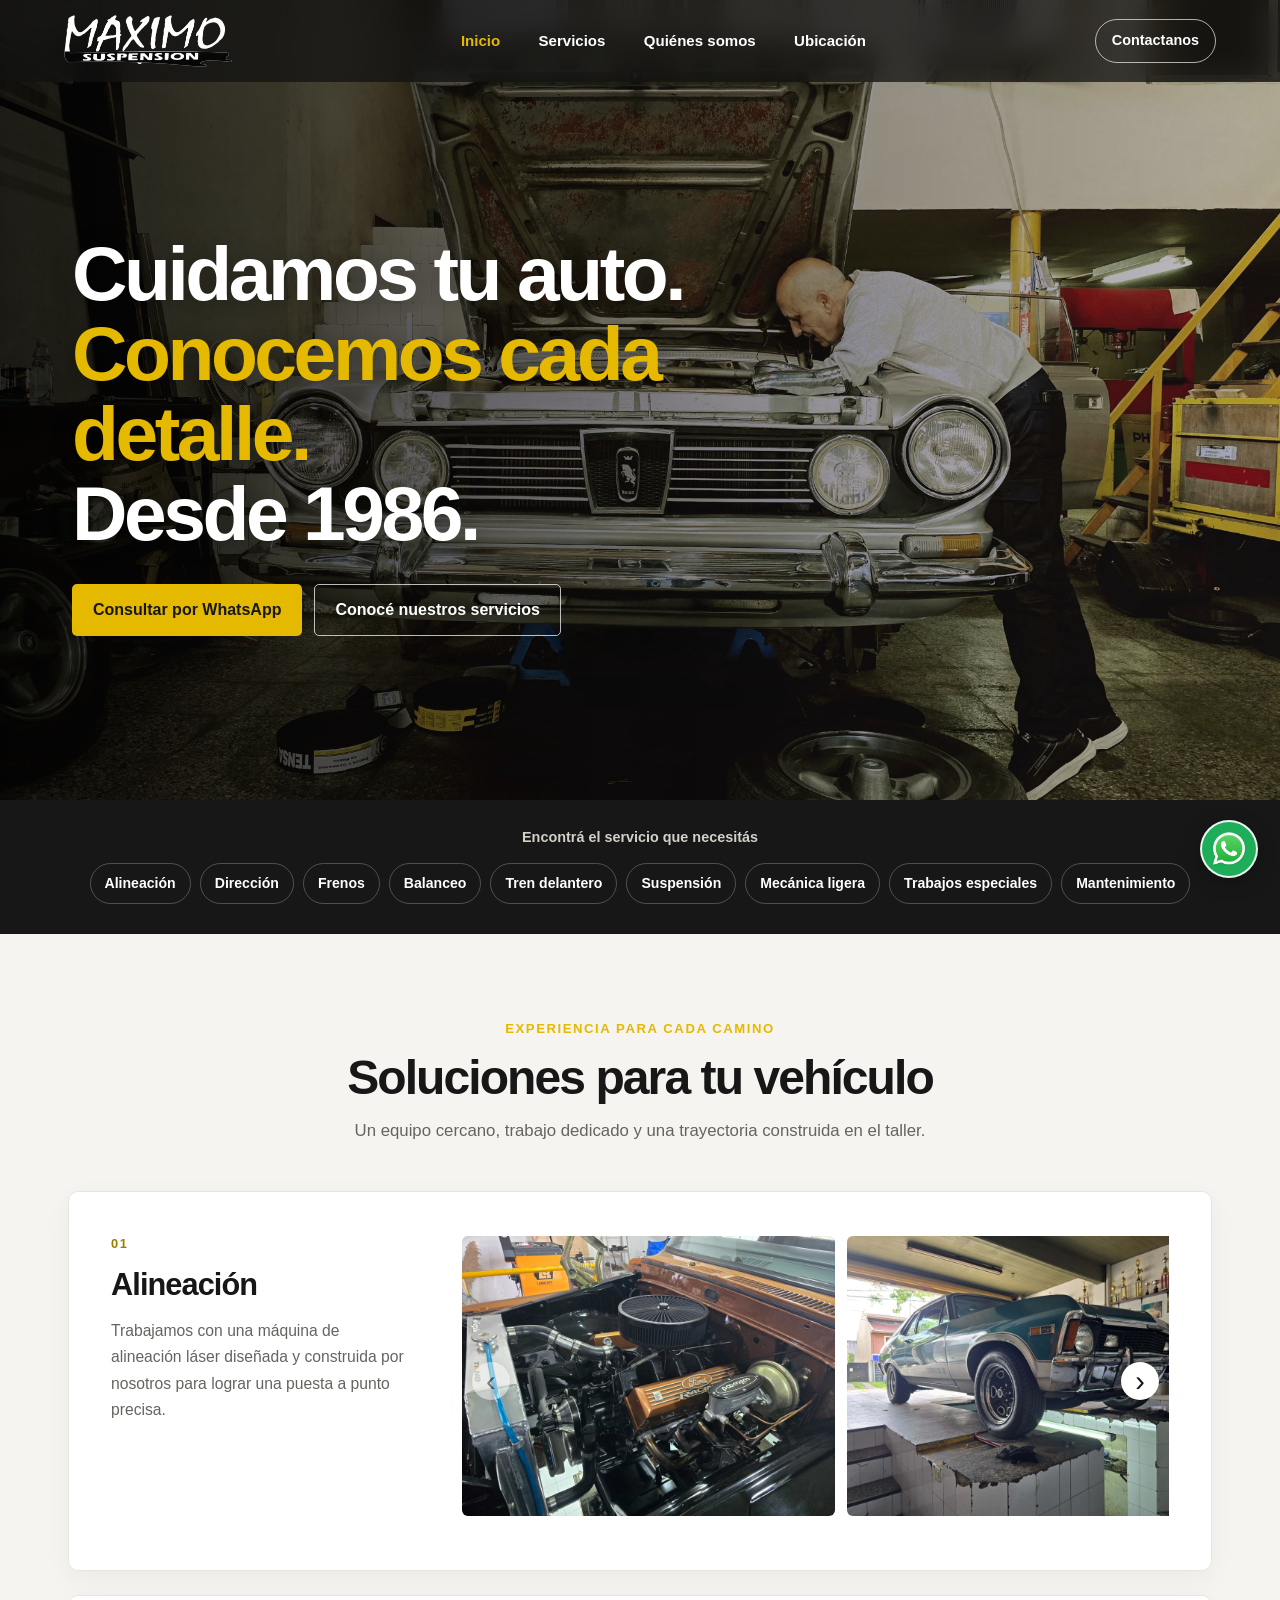
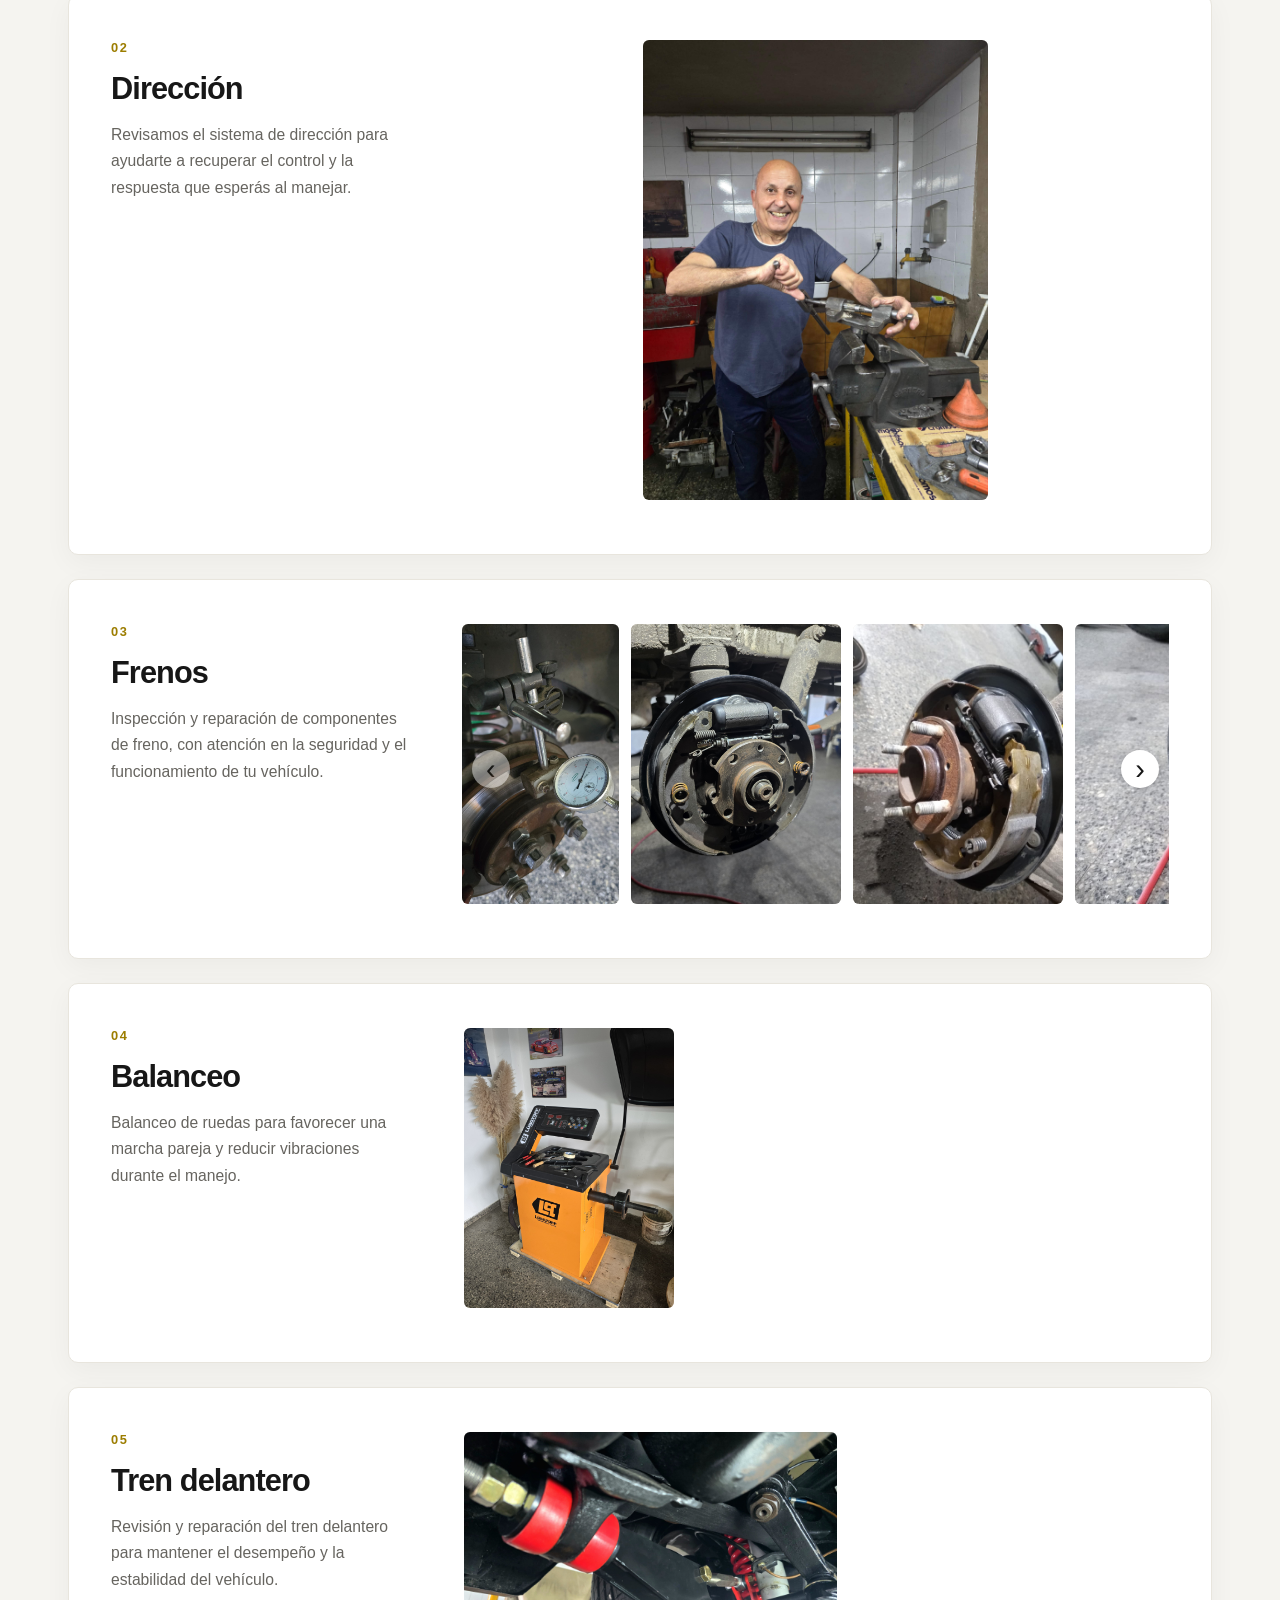
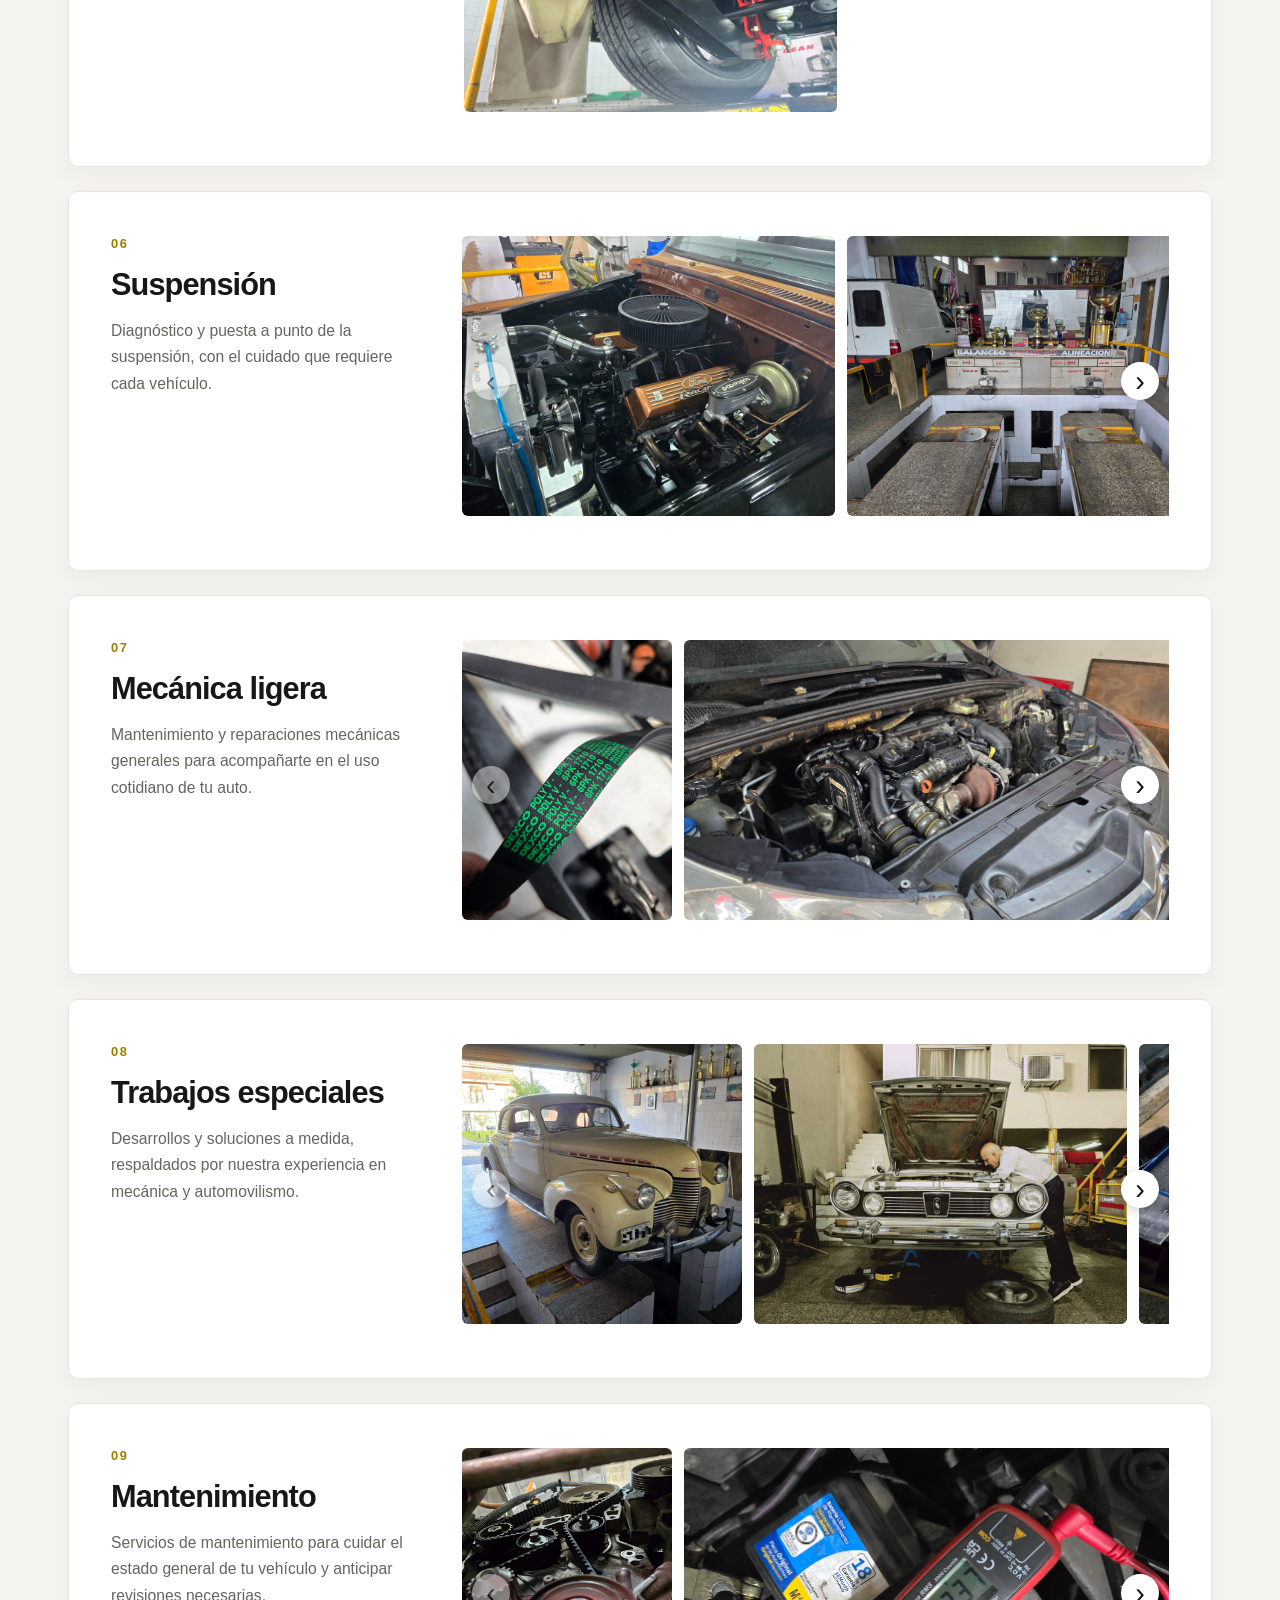
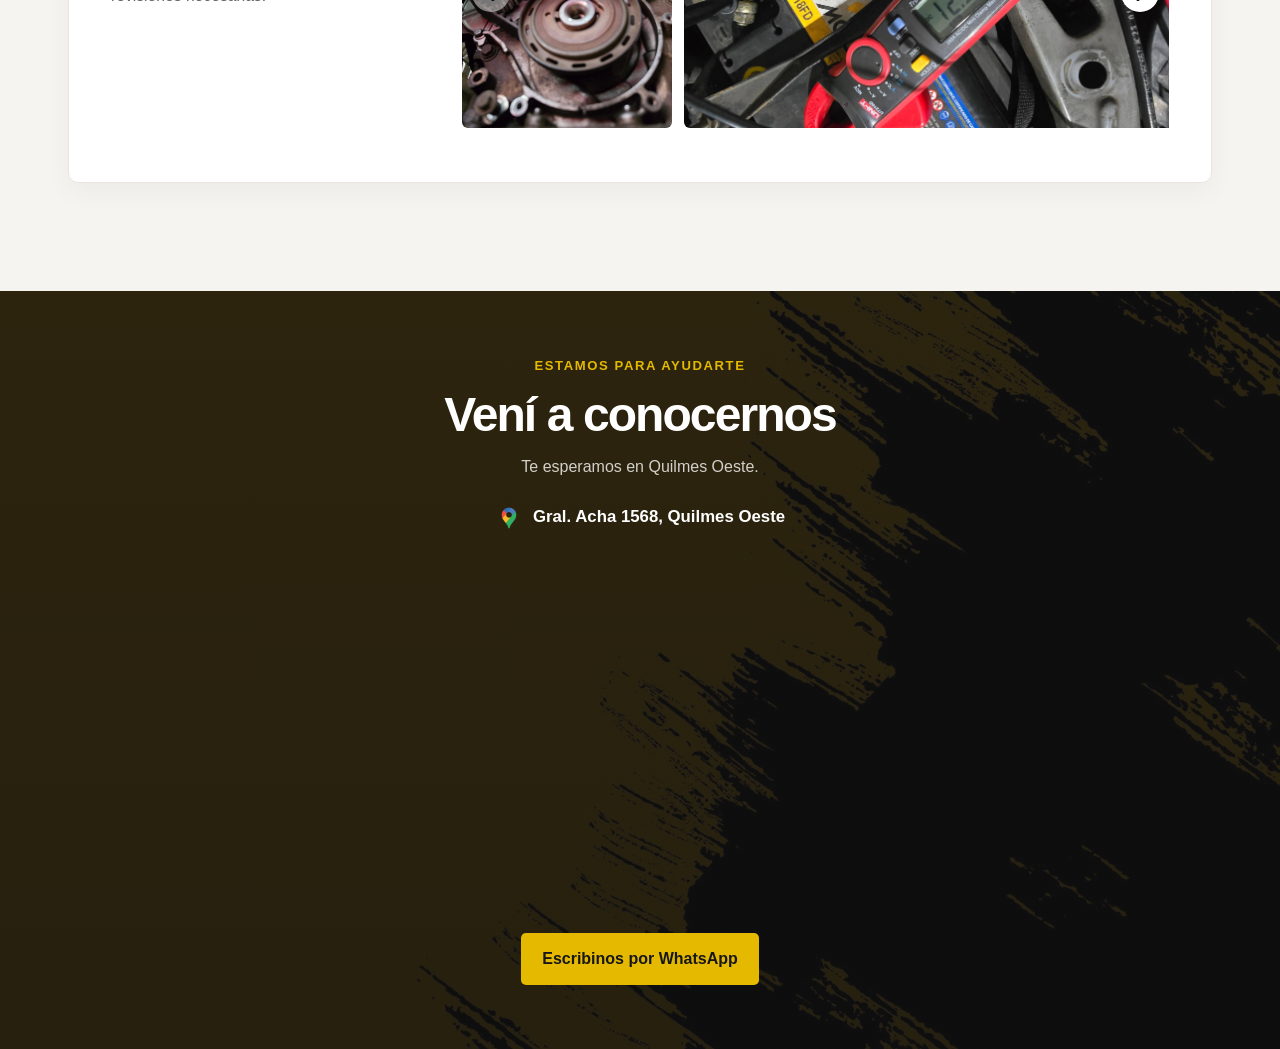
<file: index.html>
<!DOCTYPE html>
<html lang="es">
<head>
    <meta charset="UTF-8">
    <meta name="viewport" content="width=device-width, initial-scale=1.0">
    <meta name="theme-color" content="#161616">
    <meta name="description" content="Alineación, suspensión, frenos y mecánica en Quilmes Oeste. Experiencia familiar y atención personalizada desde 1986.">
    <title>Máximo Suspensión | Taller mecánico en Quilmes</title>
    <link rel="stylesheet" href="style.css">
    <link rel="icon" type="image/png" href="MS.png">
</head>
<body>
    <a class="skip-link" href="#contenido">Saltar al contenido</a>
    <header>
        <a class="logo" href="index.html" aria-label="Máximo Suspensión, inicio">
            <img src="a/Iniciologo-recortado.png" alt="Máximo Suspensión">
        </a>
        <nav class="barra" aria-label="Navegación principal">
            <ul>
                <li><a href="index.html" aria-current="page">Inicio</a></li>
                <li><a href="#servicios">Servicios</a></li>
                <li><a href="quienes.html">Quiénes somos</a></li>
                <li><a href="#contacto">Ubicación</a></li>
            </ul>
        </nav>
        <a class="header-contact" href="https://wa.me/5491125076186?text=Hola,%20quisiera%20hacer%20una%20consulta." target="_blank" rel="noopener noreferrer">Contactanos</a>
    </header>

    <main id="contenido">
        <section class="hero-banner" aria-labelledby="hero-title">
            <video autoplay muted loop playsinline poster="a/autobanner.jpg" aria-hidden="true">
                <source src="a/banner-taller.mp4" type="video/mp4">
            </video>
            <div class="hero-overlay">
                <h1 class="hero-title" id="hero-title">Cuidamos tu auto.<br><span>Conocemos cada detalle.</span><br>Desde 1986.</h1>
                <div class="hero-actions">
                    <a class="button button-primary" href="https://wa.me/5491125076186?text=Hola,%20quisiera%20hacer%20una%20consulta." target="_blank" rel="noopener noreferrer">Consultar por WhatsApp</a>
                    <a class="button button-secondary" href="#servicios">Conocé nuestros servicios</a>
                </div>
            </div>
        </section>

        <section class="service-index" aria-label="Acceso rápido a los servicios">
            <p>Encontrá el servicio que necesitás</p>
            <nav class="servicios" aria-label="Servicios">
                <a href="#ali">Alineación</a>
                <a href="#dire">Dirección</a>
                <a href="#fre">Frenos</a>
                <a href="#bal">Balanceo</a>
                <a href="#tren">Tren delantero</a>
                <a href="#sus">Suspensión</a>
                <a href="#meca">Mecánica ligera</a>
                <a href="#especiales">Trabajos especiales</a>
                <a href="#mante">Mantenimiento</a>
            </nav>
        </section>

        <section class="services" id="servicios" aria-labelledby="services-title">
            <div class="section-heading">
                <p class="eyebrow">Experiencia para cada camino</p>
                <h2 id="services-title">Soluciones para tu vehículo</h2>
                <p>Un equipo cercano, trabajo dedicado y una trayectoria construida en el taller.</p>
            </div>

            <section class="service-card" id="ali">
                <div class="service-copy">
                    <span class="service-number">01</span>
                    <h3>Alineación</h3>
                    <p>Trabajamos con una máquina de alineación láser diseñada y construida por nosotros para lograr una puesta a punto precisa.</p>
                </div>
                <div class="gallery-carousel">
                    <button class="gallery-arrow" type="button" data-gallery-direction="-1" aria-label="Ver fotos anteriores de alineación"><span aria-hidden="true">‹</span></button>
                    <div class="service-gallery" tabindex="0" aria-label="Galería de fotos de alineación">
                        <img src="a/alineación1.jpg" alt="Equipo de alineación del taller" loading="lazy">
                        <img src="a/alineación2.jpg" alt="Trabajo de alineación de un vehículo" loading="lazy">
                        <img src="a/alineacion3.jpg" alt="Detalle del proceso de alineación" loading="lazy">
                        <img src="a/alineacion4.jpg" alt="Vehículo en el área de alineación" loading="lazy">
                        <img src="a/alineacion5.jpg" alt="Máquina de alineación láser" loading="lazy">
                        <img src="a/alineacion6.jpg" alt="Revisión de ruedas y suspensión" loading="lazy">
                        <img src="a/alineacion7.jpg" alt="Trabajo de precisión en el taller" loading="lazy">
                    </div>
                    <button class="gallery-arrow" type="button" data-gallery-direction="1" aria-label="Ver más fotos de alineación"><span aria-hidden="true">›</span></button>
                </div>
            </section>

            <section class="service-card" id="dire">
                <div class="service-copy">
                    <span class="service-number">02</span>
                    <h3>Dirección</h3>
                    <p>Revisamos el sistema de dirección para ayudarte a recuperar el control y la respuesta que esperás al manejar.</p>
                </div>
                <div class="service-gallery">
                    <img src="a/direccion1.jpg" alt="Reparación del sistema de dirección" loading="lazy">
                </div>
            </section>

            <section class="service-card" id="fre">
                <div class="service-copy">
                    <span class="service-number">03</span>
                    <h3>Frenos</h3>
                    <p>Inspección y reparación de componentes de freno, con atención en la seguridad y el funcionamiento de tu vehículo.</p>
                </div>
                <div class="gallery-carousel">
                    <button class="gallery-arrow" type="button" data-gallery-direction="-1" aria-label="Ver fotos anteriores de frenos"><span aria-hidden="true">‹</span></button>
                    <div class="service-gallery" tabindex="0" aria-label="Galería de fotos de frenos">
                        <img src="a/frenos1.jpg" alt="Servicio de frenos en el taller" loading="lazy">
                        <img src="a/frenos2.jpg" alt="Revisión de componentes de freno" loading="lazy">
                        <img src="a/frenos3.jpg" alt="Trabajo de reparación de frenos" loading="lazy">
                        <img src="a/frenos4.jpg" alt="Detalle de un trabajo en frenos" loading="lazy">
                    </div>
                    <button class="gallery-arrow" type="button" data-gallery-direction="1" aria-label="Ver más fotos de frenos"><span aria-hidden="true">›</span></button>
                </div>
            </section>

            <section class="service-card" id="bal">
                <div class="service-copy">
                    <span class="service-number">04</span>
                    <h3>Balanceo</h3>
                    <p>Balanceo de ruedas para favorecer una marcha pareja y reducir vibraciones durante el manejo.</p>
                </div>
                <div class="service-gallery">
                    <img src="a/balanceo1.jpg" alt="Servicio de balanceo de ruedas" loading="lazy">
                </div>
            </section>

            <section class="service-card" id="tren">
                <div class="service-copy">
                    <span class="service-number">05</span>
                    <h3>Tren delantero</h3>
                    <p>Revisión y reparación del tren delantero para mantener el desempeño y la estabilidad del vehículo.</p>
                </div>
                <div class="service-gallery">
                    <img src="a/trend1.jpg" alt="Trabajo en el tren delantero de un vehículo" loading="lazy">
                </div>
            </section>

            <section class="service-card" id="sus">
                <div class="service-copy">
                    <span class="service-number">06</span>
                    <h3>Suspensión</h3>
                    <p>Diagnóstico y puesta a punto de la suspensión, con el cuidado que requiere cada vehículo.</p>
                </div>
                <div class="gallery-carousel">
                    <button class="gallery-arrow" type="button" data-gallery-direction="-1" aria-label="Ver fotos anteriores de suspensión"><span aria-hidden="true">‹</span></button>
                    <div class="service-gallery" tabindex="0" aria-label="Galería de fotos de suspensión">
                        <img src="a/alineación1.jpg" alt="Inspección de la suspensión" loading="lazy">
                        <img src="a/alineacion4.jpg" alt="Trabajo de suspensión en el taller" loading="lazy">
                    </div>
                    <button class="gallery-arrow" type="button" data-gallery-direction="1" aria-label="Ver más fotos de suspensión"><span aria-hidden="true">›</span></button>
                </div>
            </section>

            <section class="service-card" id="meca">
                <div class="service-copy">
                    <span class="service-number">07</span>
                    <h3>Mecánica ligera</h3>
                    <p>Mantenimiento y reparaciones mecánicas generales para acompañarte en el uso cotidiano de tu auto.</p>
                </div>
                <div class="gallery-carousel">
                    <button class="gallery-arrow" type="button" data-gallery-direction="-1" aria-label="Ver fotos anteriores de mecánica ligera"><span aria-hidden="true">‹</span></button>
                    <div class="service-gallery" tabindex="0" aria-label="Galería de fotos de mecánica ligera">
                        <img src="a/mecligera1.jpg" alt="Trabajo de mecánica ligera" loading="lazy">
                        <img src="a/mecligera2.jpg" alt="Revisión mecánica en el taller" loading="lazy">
                        <img src="a/mecligera3.jpg" alt="Reparación mecánica de un vehículo" loading="lazy">
                        <img src="a/mecligera4.jpg" alt="Detalle de mecánica en el taller" loading="lazy">
                        <img src="a/mecligera5.jpg" alt="Herramientas y trabajo mecánico" loading="lazy">
                        <img src="a/mecligera6.jpg" alt="Vehículo en reparación" loading="lazy">
                        <img src="a/mecligera7.jpg" alt="Mecánica general" loading="lazy">
                    </div>
                    <button class="gallery-arrow" type="button" data-gallery-direction="1" aria-label="Ver más fotos de mecánica ligera"><span aria-hidden="true">›</span></button>
                </div>
            </section>

            <section class="service-card" id="especiales">
                <div class="service-copy">
                    <span class="service-number">08</span>
                    <h3>Trabajos especiales</h3>
                    <p>Desarrollos y soluciones a medida, respaldados por nuestra experiencia en mecánica y automovilismo.</p>
                </div>
                <div class="gallery-carousel">
                    <button class="gallery-arrow" type="button" data-gallery-direction="-1" aria-label="Ver fotos anteriores de trabajos especiales"><span aria-hidden="true">‹</span></button>
                    <div class="service-gallery" tabindex="0" aria-label="Galería de fotos de trabajos especiales">
                        <img src="a/trabesp1.jpg" alt="Trabajo especial realizado en el taller" loading="lazy">
                        <img src="a/trabesp2.jpg" alt="Desarrollo mecánico a medida" loading="lazy">
                        <img src="a/trabesp3.jpg" alt="Detalle de un trabajo especial" loading="lazy">
                        <img src="a/trabesp4.jpg" alt="Proyecto mecánico del taller" loading="lazy">
                        <img src="a/trabesp5.jpg" alt="Trabajo personalizado en un vehículo" loading="lazy">
                        <img src="a/trabesp6.jpg" alt="Reparación especial" loading="lazy">
                        <img src="a/trabesp7.jpg" alt="Resultado de un trabajo a medida" loading="lazy">
                    </div>
                    <button class="gallery-arrow" type="button" data-gallery-direction="1" aria-label="Ver más fotos de trabajos especiales"><span aria-hidden="true">›</span></button>
                </div>
            </section>

            <section class="service-card" id="mante">
                <div class="service-copy">
                    <span class="service-number">09</span>
                    <h3>Mantenimiento</h3>
                    <p>Servicios de mantenimiento para cuidar el estado general de tu vehículo y anticipar revisiones necesarias.</p>
                </div>
                <div class="gallery-carousel">
                    <button class="gallery-arrow" type="button" data-gallery-direction="-1" aria-label="Ver fotos anteriores de mantenimiento"><span aria-hidden="true">‹</span></button>
                    <div class="service-gallery" tabindex="0" aria-label="Galería de fotos de mantenimiento">
                        <img src="a/tuercabanner.jpg" alt="Mantenimiento del vehículo" loading="lazy">
                        <img src="a/mant1.jpg" alt="Trabajo de mantenimiento en el taller" loading="lazy">
                        <img src="a/mant2.jpg" alt="Revisión de componentes del vehículo" loading="lazy">
                        <img src="a/mant3.jpg" alt="Detalle de mantenimiento mecánico" loading="lazy">
                        <img src="a/mant4.jpg" alt="Servicio de mantenimiento automotor" loading="lazy">
                    </div>
                    <button class="gallery-arrow" type="button" data-gallery-direction="1" aria-label="Ver más fotos de mantenimiento"><span aria-hidden="true">›</span></button>
                </div>
            </section>
        </section>
    </main>

    <footer id="contacto">
        <div class="footer-content">
            <div class="footer-heading">
                <p class="eyebrow">Estamos para ayudarte</p>
                <h2>Vení a conocernos</h2>
                <p>Te esperamos en Quilmes Oeste.</p>
            </div>
            <a class="address-link" href="https://www.google.com/maps/place/Gral.+Acha+1568,+B1878+Quilmes+Oeste,+Provincia+de+Buenos+Aires/@-34.740072,-58.2885388,17z/data=!3m1!4b1!4m6!3m5!1s0x95a32dd74b11ed37:0xceb569918934865b!8m2!3d-34.7400764!4d-58.2859639!16s%2Fg%2F11pdfvt6d4?entry=ttu&g_ep=EgoyMDI2MDYwMS4wIKXMDSoASAFQAw%3D%3D" target="_blank" rel="noopener noreferrer">
                <img class="mapslogo" src="a/Maps1.PNG" alt="">
                <span>Gral. Acha 1568, Quilmes Oeste</span>
            </a>
            <div class="mapa">
                <iframe title="Ubicación de Máximo Suspensión en Quilmes Oeste" src="https://www.google.com/maps/embed?pb=!1m14!1m8!1m3!1d204.91329104104489!2d-58.28592084584292!3d-34.740156724886994!3m2!1i1024!2i768!4f13.1!3m3!1m2!1s0x95a32de238d75183%3A0xd6b269931dcf748!2sMaximo%20Suspensi%C3%B3n!5e0!3m2!1sen!2sar!4v1781891461631!5m2!1sen!2sar" loading="lazy" referrerpolicy="no-referrer-when-downgrade" allowfullscreen></iframe>
            </div>
            <a class="button button-primary footer-cta" href="https://wa.me/5491125076186?text=Hola,%20quisiera%20hacer%20una%20consulta." target="_blank" rel="noopener noreferrer">Escribinos por WhatsApp</a>
        </div>
        <a class="btnwsp" href="https://wa.me/5491125076186?text=Hola,%20quisiera%20hacer%20una%20consulta." target="_blank" rel="noopener noreferrer" aria-label="Contactar a Máximo Suspensión por WhatsApp">
            <img src="a/wsp.png" alt="">
        </a>
    </footer>
    <script src="gallery.js" defer></script>
</body>
</html>
</file>
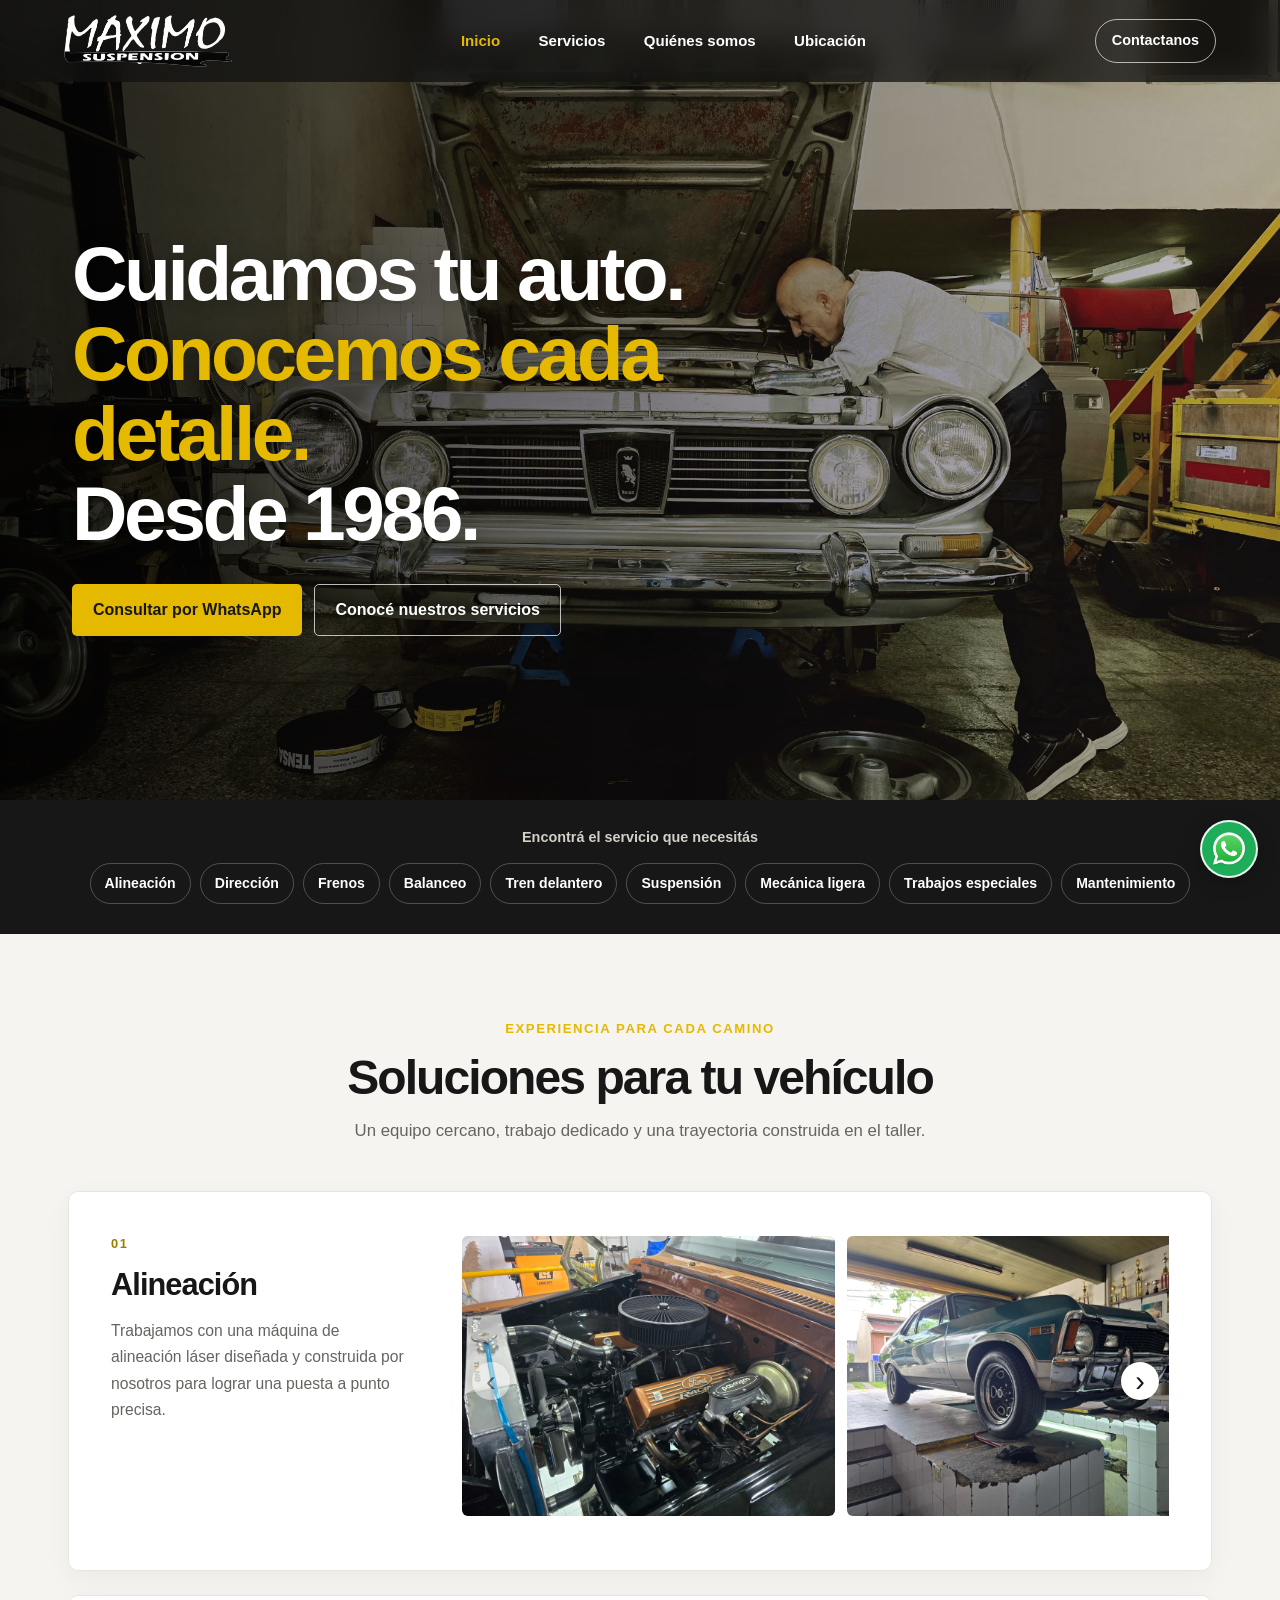
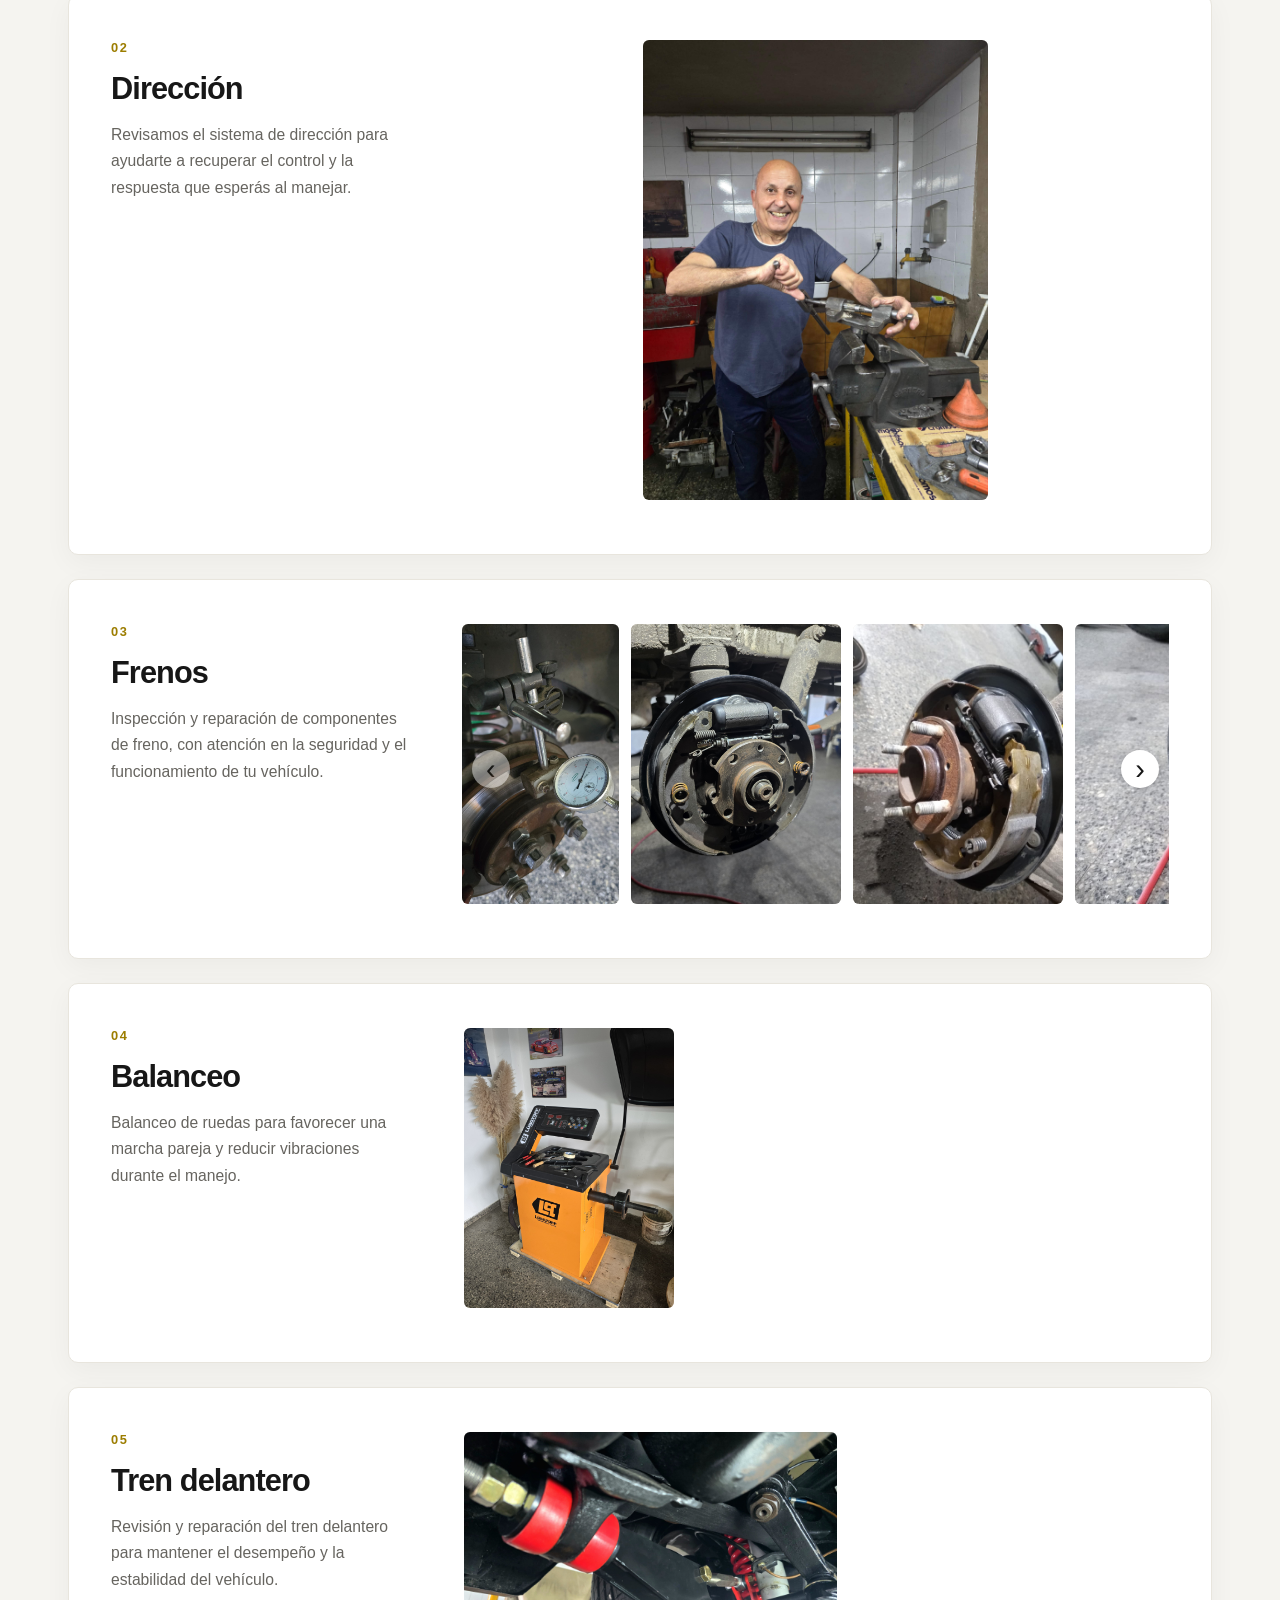
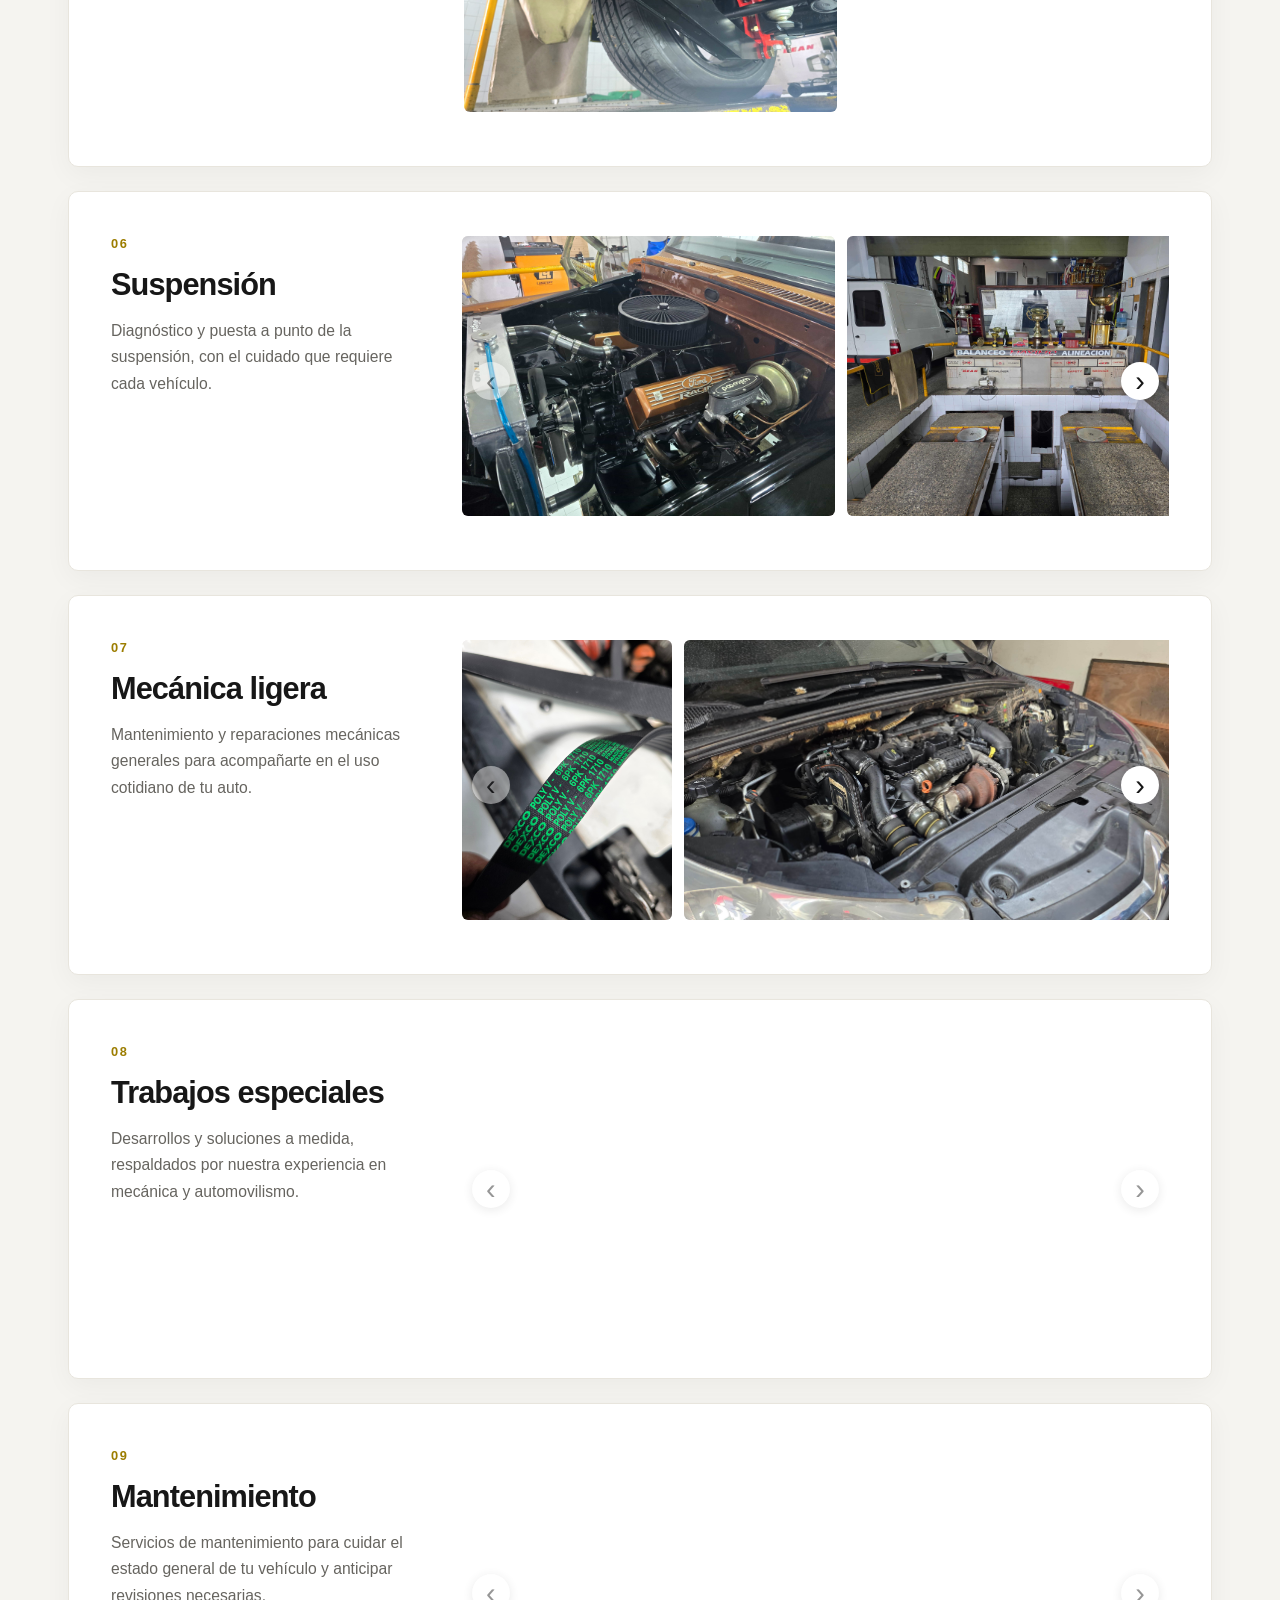
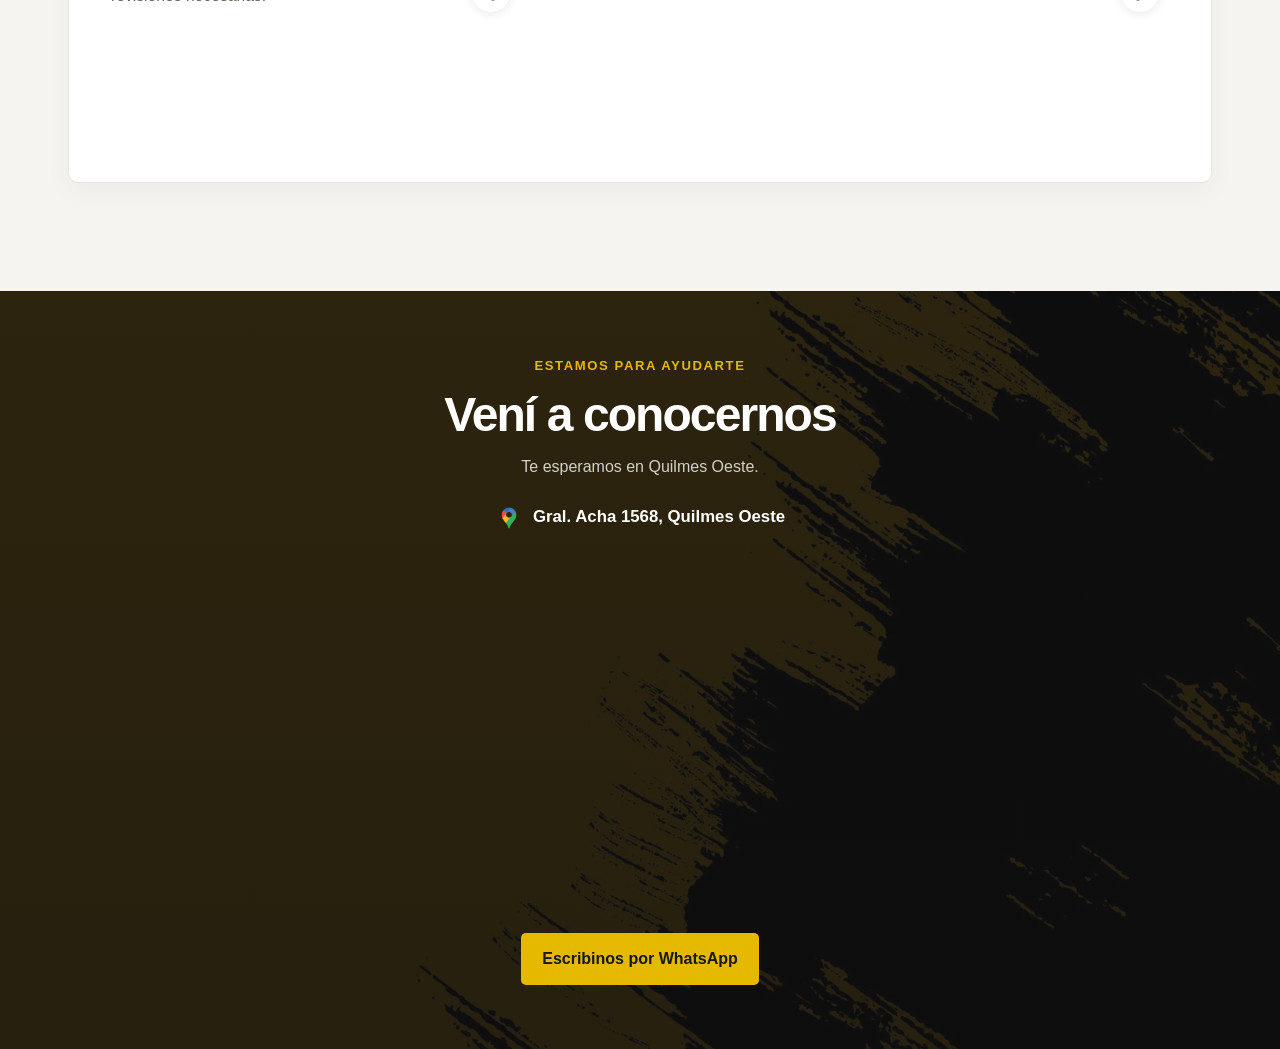
<file: nues.html>
<!DOCTYPE html>
<html lang="es">
<head>
    <meta charset="UTF-8">
    <meta name="viewport" content="width=device-width, initial-scale=1.0">
    <meta http-equiv="refresh" content="0; url=index.html#servicios">
    <title>Nuestros servicios | Máximo Suspensión</title>
    <link rel="canonical" href="index.html#servicios">
    <link rel="stylesheet" href="style.css">
</head>
<body>
    <main class="services">
        <div class="section-heading">
            <p class="eyebrow">Máximo Suspensión</p>
            <h1>Actualizamos la página de servicios</h1>
            <p>En un instante vas a llegar a nuestro catálogo de trabajos.</p>
            <a class="button button-primary" href="index.html#servicios">Ver servicios</a>
        </div>
    </main>
</body>
</html>
</file>
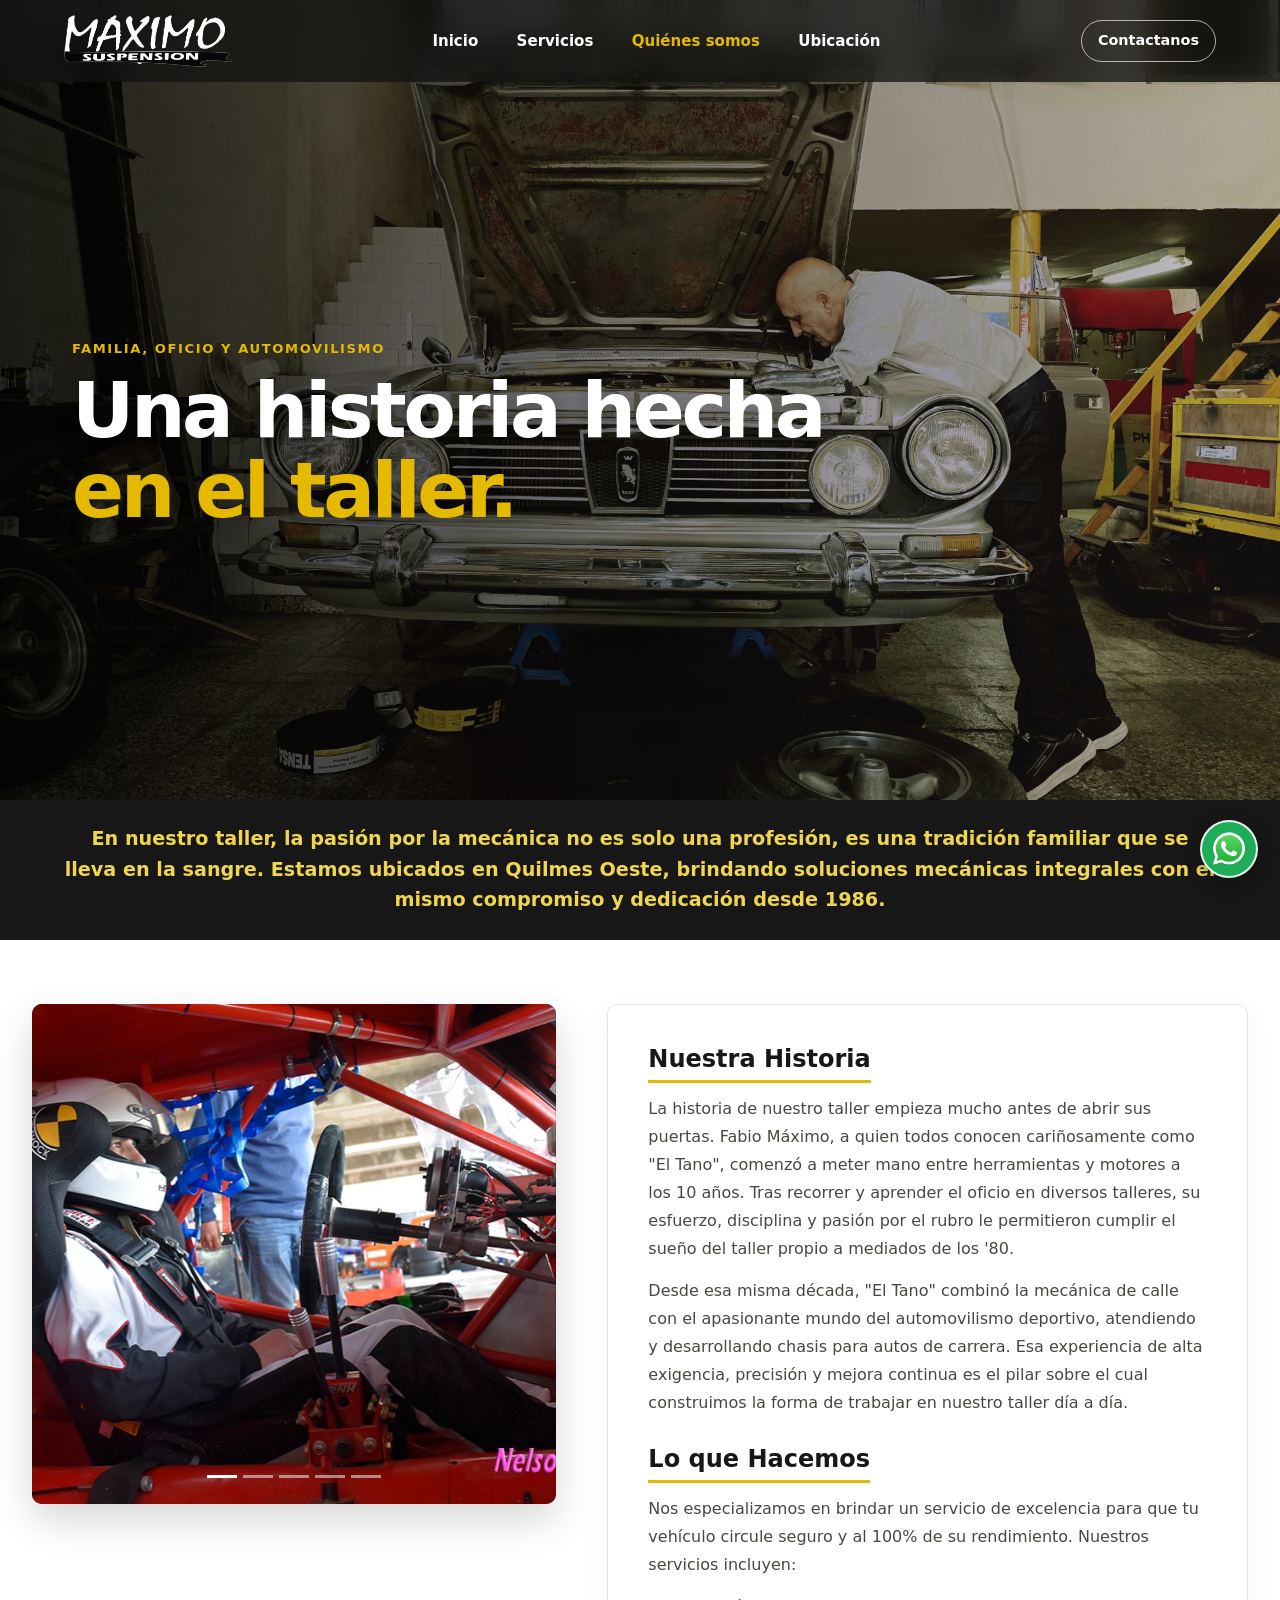
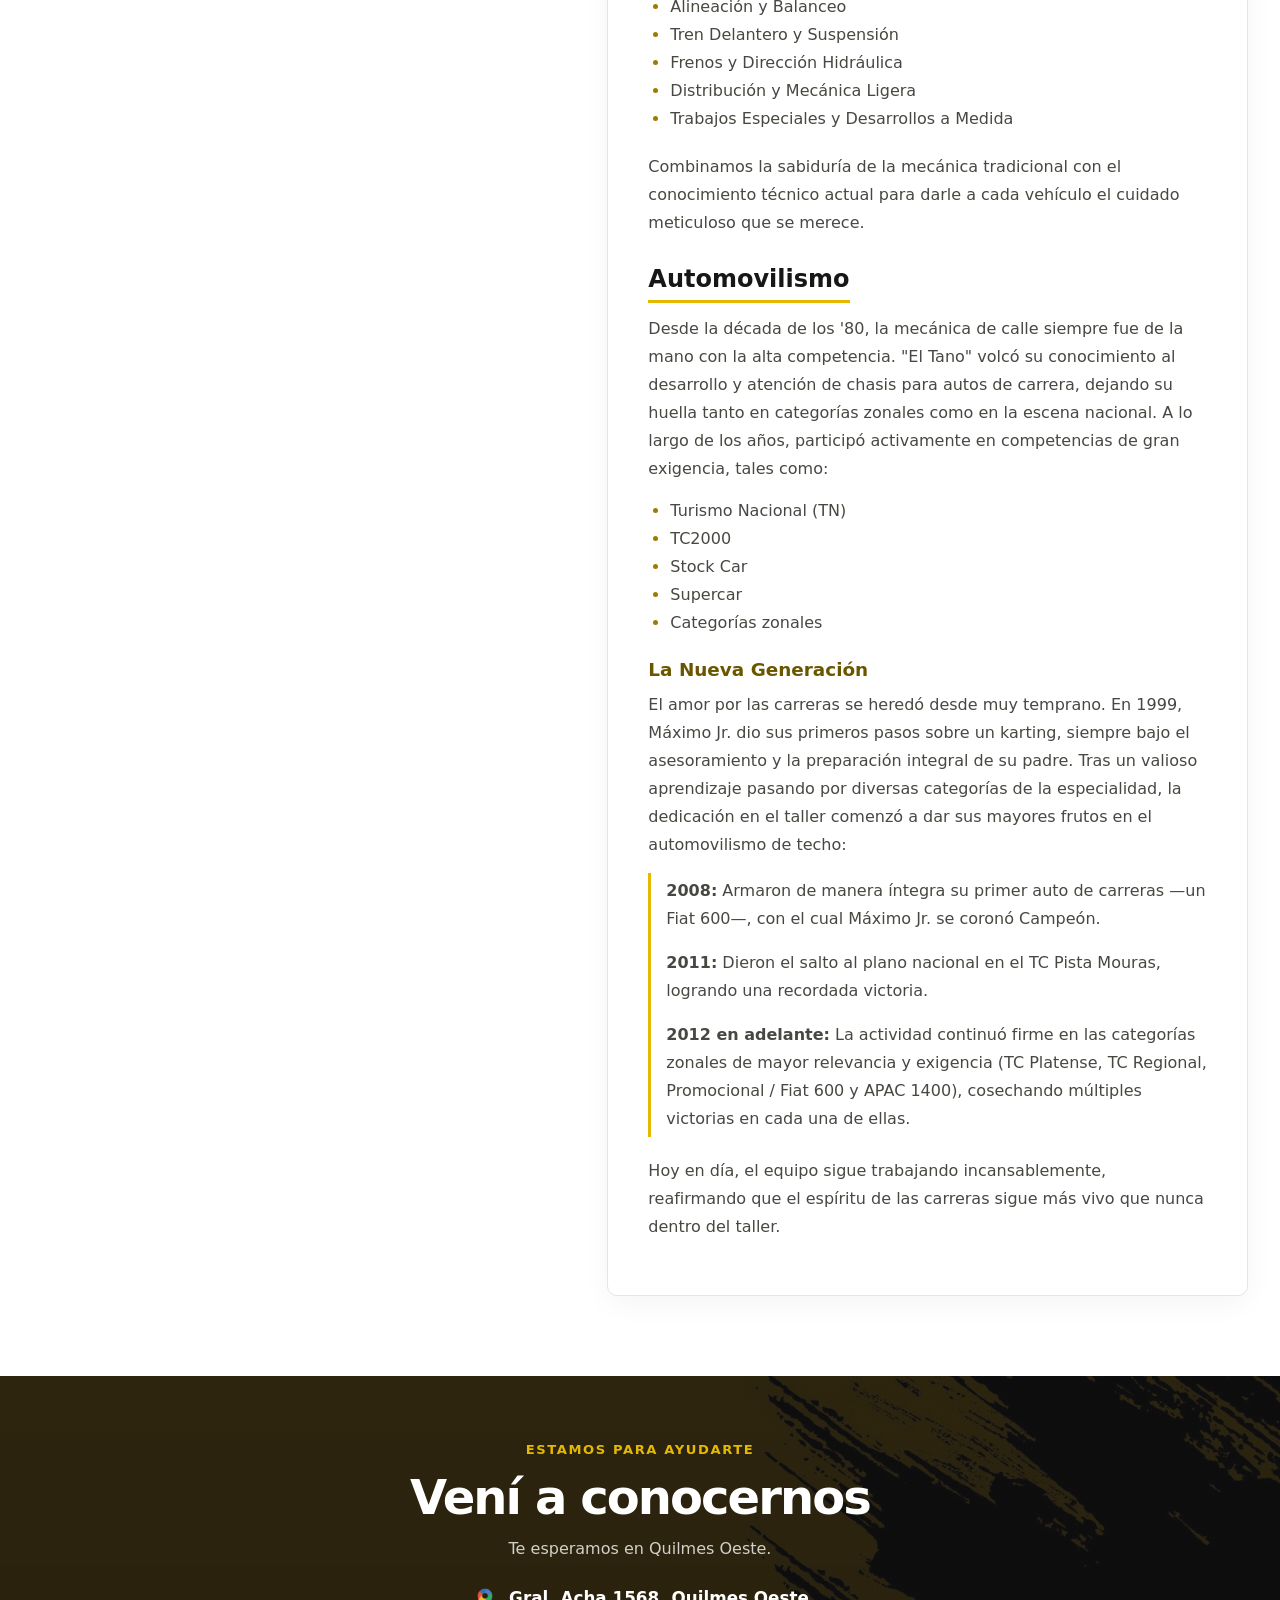
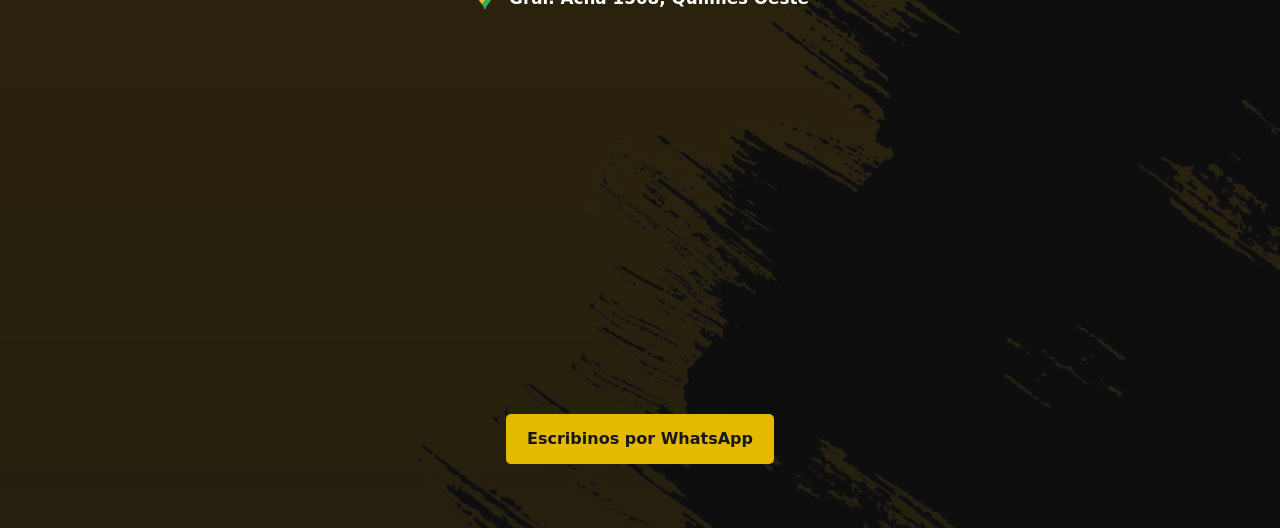
<file: quienes.html>
<!DOCTYPE html>
<html lang="es">
<head>
    <meta charset="UTF-8">
    <meta name="viewport" content="width=device-width, initial-scale=1.0">
    <meta name="theme-color" content="#161616">
    <meta name="description" content="Conocé la historia de Máximo Suspensión, taller familiar de Quilmes Oeste con experiencia desde 1986.">
    <title>Quiénes somos | Máximo Suspensión</title>
    <link rel="stylesheet" href="style.css">
    <link rel="icon" type="image/png" href="MS.png">
    <link href="https://cdn.jsdelivr.net/npm/bootstrap@5.3.0/dist/css/bootstrap.min.css" rel="stylesheet" integrity="sha384-9ndCyUaIbzAi2FUVXJi0CjmCapSmO7SnpJef0486qhLnuZ2cdeRhO02iuK6FUUVM" crossorigin="anonymous">
</head>
<body>
    <header>
        <a class="logo" href="index.html" aria-label="Máximo Suspensión, inicio">
            <img src="a/Iniciologo-recortado.png" alt="Máximo Suspensión">
        </a>
        <nav aria-label="Navegación principal">
            <ul>
                <li><a href="index.html">Inicio</a></li>
                <li><a href="index.html#servicios">Servicios</a></li>
                <li><a href="quienes.html" aria-current="page">Quiénes somos</a></li>
                <li><a href="#contacto">Ubicación</a></li>
            </ul>
        </nav>
        <a class="header-contact" href="https://wa.me/5491125281568?text=Hola,%20quisiera%20hacer%20una%20consulta." target="_blank" rel="noopener noreferrer">Contactanos</a>
    </header>
    <main>
    <section class="hero-banner" aria-labelledby="about-title">
        <img src="a/autobanner.jpg" alt="">
        <div class="hero-overlay">
            <p class="eyebrow">Familia, oficio y automovilismo</p>
            <h1 class="hero-title" id="about-title">Una historia hecha <span>en el taller.</span></h1>
        </div>
    </section>
    <div class="slogan">En nuestro taller, la pasión por la mecánica no es solo una profesión, es una tradición familiar que se lleva en la sangre. Estamos ubicados en Quilmes Oeste, brindando soluciones mecánicas integrales con el mismo compromiso y dedicación desde 1986.</div>
    
    <section class="quienes">
    <div class="galeria-automovilismo">
        <div id="carouselAutomovilismo" class="carousel slide" data-bs-ride="carousel">
            <div class="carousel-indicators">
                <button type="button" data-bs-target="#carouselAutomovilismo" data-bs-slide-to="0" class="active" aria-current="true" aria-label="Slide 1"></button>
                <button type="button" data-bs-target="#carouselAutomovilismo" data-bs-slide-to="1" aria-label="Slide 2"></button>
                <button type="button" data-bs-target="#carouselAutomovilismo" data-bs-slide-to="2" aria-label="Slide 3"></button>
                <button type="button" data-bs-target="#carouselAutomovilismo" data-bs-slide-to="3" aria-label="Slide 4"></button>
                <button type="button" data-bs-target="#carouselAutomovilismo" data-bs-slide-to="4" aria-label="Slide 5"></button>
            </div>
            <div class="carousel-inner">
                <div class="carousel-item active">
                    <img src="a/autom1.jpg" alt="Auto de carreras Máximo Suspensión en pista">
                </div>
                <div class="carousel-item">
                    <img src="a/autom2.jpg" alt="Auto de carreras del equipo en competencia">
                </div>
                <div class="carousel-item">
                    <img src="a/autom3.jpg" alt="Piloto en el habitáculo del auto de carreras">
                </div>
                <div class="carousel-item">
                    <img src="a/autom4.jpg" alt="Máximo Jr. junto a Fabio Máximo con el auto de carreras">
                </div>
                <div class="carousel-item">
                    <img src="a/autom5.jpg" alt="Festejo en el podio de carreras">
                </div>
            </div>
            <button class="carousel-control-prev" type="button" data-bs-target="#carouselAutomovilismo" data-bs-slide="prev">
                <span class="carousel-control-prev-icon" aria-hidden="true"></span>
                <span class="visually-hidden">Anterior</span>
            </button>
            <button class="carousel-control-next" type="button" data-bs-target="#carouselAutomovilismo" data-bs-slide="next">
                <span class="carousel-control-next-icon" aria-hidden="true"></span>
                <span class="visually-hidden">Siguiente</span>
            </button>
        </div>
    </div>

    <div class="texto">

        <h4>Nuestra Historia</h4>
        <p>
        La historia de nuestro taller empieza mucho antes de abrir sus puertas. Fabio Máximo, a quien todos conocen cariñosamente como "El Tano", comenzó a meter mano entre herramientas y motores a los 10 años. Tras recorrer y aprender el oficio en diversos talleres, su esfuerzo, disciplina y pasión por el rubro le permitieron cumplir el sueño del taller propio a mediados de los '80.
        </p>
        <p>
        Desde esa misma década, "El Tano" combinó la mecánica de calle con el apasionante mundo del automovilismo deportivo, atendiendo y desarrollando chasis para autos de carrera. Esa experiencia de alta exigencia, precisión y mejora continua es el pilar sobre el cual construimos la forma de trabajar en nuestro taller día a día.
        </p>

        <h4>Lo que Hacemos</h4>
        <p>
        Nos especializamos en brindar un servicio de excelencia para que tu vehículo circule seguro y al 100% de su rendimiento. Nuestros servicios incluyen:
        </p>
        <ul class="lista-servicios">
            <li>Alineación y Balanceo</li>
            <li>Tren Delantero y Suspensión</li>
            <li>Frenos y Dirección Hidráulica</li>
            <li>Distribución y Mecánica Ligera</li>
            <li>Trabajos Especiales y Desarrollos a Medida</li>
        </ul>
        <p>
        Combinamos la sabiduría de la mecánica tradicional con el conocimiento técnico actual para darle a cada vehículo el cuidado meticuloso que se merece.
        </p>

        <h4>Automovilismo</h4>
        <p>
        Desde la década de los '80, la mecánica de calle siempre fue de la mano con la alta competencia. "El Tano" volcó su conocimiento al desarrollo y atención de chasis para autos de carrera, dejando su huella tanto en categorías zonales como en la escena nacional. A lo largo de los años, participó activamente en competencias de gran exigencia, tales como:
        </p>
        <ul class="lista-categorias">
            <li>Turismo Nacional (TN)</li>
            <li>TC2000</li>
            <li>Stock Car</li>
            <li>Supercar</li>
            <li>Categorías zonales</li>
        </ul>

        <h5>La Nueva Generación</h5>
        <p>
        El amor por las carreras se heredó desde muy temprano. En 1999, Máximo Jr. dio sus primeros pasos sobre un karting, siempre bajo el asesoramiento y la preparación integral de su padre. Tras un valioso aprendizaje pasando por diversas categorías de la especialidad, la dedicación en el taller comenzó a dar sus mayores frutos en el automovilismo de techo:
        </p>
        <ul class="linea-tiempo">
            <li><strong>2008:</strong> Armaron de manera íntegra su primer auto de carreras —un Fiat 600—, con el cual Máximo Jr. se coronó Campeón.</li>
            <li><strong>2011:</strong> Dieron el salto al plano nacional en el TC Pista Mouras, logrando una recordada victoria.</li>
            <li><strong>2012 en adelante:</strong> La actividad continuó firme en las categorías zonales de mayor relevancia y exigencia (TC Platense, TC Regional, Promocional / Fiat 600 y APAC 1400), cosechando múltiples victorias en cada una de ellas.</li>
        </ul>
        <p>
        Hoy en día, el equipo sigue trabajando incansablemente, reafirmando que el espíritu de las carreras sigue más vivo que nunca dentro del taller.
        </p>
    </div>
    </section>
    </main>

    <footer id="contacto">
        <div class="footer-content">
            <div class="footer-heading">
                <p class="eyebrow">Estamos para ayudarte</p>
                <h2>Vení a conocernos</h2>
                <p>Te esperamos en Quilmes Oeste.</p>
            </div>
            <a class="address-link" href="https://www.google.com/maps/place/Gral.+Acha+1568,+B1878+Quilmes+Oeste,+Provincia+de+Buenos+Aires/@-34.740072,-58.2885388,17z/data=!3m1!4b1!4m6!3m5!1s0x95a32dd74b11ed37:0xceb569918934865b!8m2!3d-34.7400764!4d-58.2859639!16s%2Fg%2F11pdfvt6d4?entry=ttu&g_ep=EgoyMDI2MDYwMS4wIKXMDSoASAFQAw%3D%3D" target="_blank" rel="noopener noreferrer">
                <img class="mapslogo" src="a/Maps1.PNG" alt="">
                <span>Gral. Acha 1568, Quilmes Oeste</span>
            </a>
            <div class="mapa">
                <iframe title="Ubicación de Máximo Suspensión en Quilmes Oeste" src="https://www.google.com/maps/embed?pb=!1m14!1m8!1m3!1d204.91329104104489!2d-58.28592084584292!3d-34.740156724886994!3m2!1i1024!2i768!4f13.1!3m3!1m2!1s0x95a32de238d75183%3A0xd6b269931dcf748!2sMaximo%20Suspensi%C3%B3n!5e0!3m2!1sen!2sar!4v1781891461631!5m2!1sen!2sar" loading="lazy" referrerpolicy="no-referrer-when-downgrade" allowfullscreen></iframe>
            </div>
            <a class="button button-primary footer-cta" href="https://wa.me/5491125281568?text=Hola,%20quisiera%20hacer%20una%20consulta." target="_blank" rel="noopener noreferrer">Escribinos por WhatsApp</a>
        </div>
        <a class="btnwsp" href="https://wa.me/5491125281568?text=Hola,%20quisiera%20hacer%20una%20consulta." target="_blank" rel="noopener noreferrer" aria-label="Contactar a Máximo Suspensión por WhatsApp">
            <img src="a/wsp.png" alt="">
        </a>
    </footer>

    <script src="https://cdn.jsdelivr.net/npm/bootstrap@5.3.0/dist/js/bootstrap.bundle.min.js"></script>
</body>
</html>
</file>
<file: style.css>
:root {
    color-scheme: light;
    --color-ink: #171717;
    --color-paper: #f5f4f0;
    --color-white: #ffffff;
    --color-muted: #66645f;
    --color-accent: #e4b900;
    --color-accent-dark: #9c7d00;
    --content-width: 1200px;
}

* {
    box-sizing: border-box;
}

html {
    scroll-behavior: smooth;
    scroll-padding-top: 100px;
}

body {
    min-width: 320px;
    min-height: 100vh;
    display: flex;
    flex-direction: column;
    margin: 0;
    overflow-x: hidden;
    background: var(--color-paper);
    color: var(--color-ink);
    font-family: Arial, Helvetica, sans-serif;
    line-height: 1.6;
}

img,
video {
    max-width: 100%;
}

a {
    color: inherit;
}

a:focus-visible,
button:focus-visible {
    outline: 3px solid var(--color-accent);
    outline-offset: 4px;
}

.skip-link {
    position: fixed;
    top: 10px;
    left: 10px;
    z-index: 1100;
    padding: 10px 14px;
    transform: translateY(-150%);
    border-radius: 6px;
    background: var(--color-white);
    color: var(--color-ink);
}

.skip-link:focus {
    transform: translateY(0);
}

header {
    position: absolute;
    inset: 0 0 auto;
    z-index: 1000;
    display: flex;
    align-items: center;
    justify-content: space-between;
    gap: 28px;
    min-height: 82px;
    padding: 10px max(5vw, 24px);
    background: rgba(18, 18, 18, 0.74);
    color: var(--color-white);
    backdrop-filter: blur(12px);
    -webkit-backdrop-filter: blur(12px);
}

.logo {
    position: relative;
    flex: 0 0 auto;
    display: inline-flex;
    align-items: center;
}

.logo::after {
    position: absolute;
    inset: 0;
    content: "";
    background: url("a/Iniciologo-recortado.png") center / 100% 100% no-repeat;
    clip-path: inset(70% 0 0);
    pointer-events: none;
}

.logo img {
    display: block;
    width: 168px;
    height: auto;
    object-fit: contain;
    filter: brightness(0) invert(1);
}

nav {
    flex: 1 1 auto;
}

nav ul {
    display: flex;
    align-items: center;
    justify-content: center;
    gap: clamp(16px, 3vw, 42px);
    margin: 0;
    padding: 0;
    list-style: none;
}

nav a {
    color: inherit;
    font-size: 0.94rem;
    font-weight: 700;
    text-decoration: none;
    transition: color 160ms ease;
}

nav a:hover,
nav a[aria-current="page"] {
    color: var(--color-accent);
}

.header-contact {
    flex: 0 0 auto;
    padding: 9px 16px;
    border: 1px solid rgba(255, 255, 255, 0.65);
    border-radius: 999px;
    color: var(--color-white);
    font-size: 0.9rem;
    font-weight: 700;
    text-decoration: none;
    transition: background 160ms ease, color 160ms ease;
}

.header-contact:hover {
    background: var(--color-accent);
    border-color: var(--color-accent);
    color: var(--color-ink);
}

.hero-banner {
    position: relative;
    display: flex;
    min-height: min(800px, 92vh);
    min-height: min(800px, 92svh);
    align-items: center;
    overflow: hidden;
    background: #222 url("a/autobanner.jpg") center 55% / cover no-repeat;
    color: var(--color-white);
}

.hero-banner > video,
.hero-banner > img {
    position: absolute;
    inset: 0;
    width: 100%;
    height: 100%;
    object-fit: cover;
}

.hero-banner::after {
    position: absolute;
    inset: 0;
    content: "";
    background: linear-gradient(90deg, rgba(0, 0, 0, 0.82), rgba(0, 0, 0, 0.35) 68%, rgba(0, 0, 0, 0.18));
}

.hero-overlay {
    position: relative;
    z-index: 1;
    width: min(var(--content-width), 100%);
    margin: 0 auto;
    padding: 150px 32px 80px;
}

.eyebrow {
    margin: 0 0 12px;
    color: var(--color-accent);
    font-size: 0.82rem;
    font-weight: 800;
    letter-spacing: 0.12em;
    text-transform: uppercase;
}

.hero-title {
    max-width: 780px;
    margin: 0;
    font-size: clamp(2.6rem, 6vw, 5.3rem);
    font-weight: 800;
    letter-spacing: -0.045em;
    line-height: 1.04;
    text-shadow: 0 2px 24px rgba(0, 0, 0, 0.3);
}

.hero-title span {
    color: var(--color-accent);
}

.hero-description {
    max-width: 590px;
    margin: 22px 0 0;
    color: rgba(255, 255, 255, 0.88);
    font-size: clamp(1rem, 2vw, 1.2rem);
}

.hero-actions {
    display: flex;
    flex-wrap: wrap;
    gap: 12px;
    margin-top: 30px;
}

.button {
    display: inline-flex;
    min-height: 48px;
    align-items: center;
    justify-content: center;
    padding: 12px 20px;
    border: 1px solid transparent;
    border-radius: 5px;
    font-weight: 800;
    text-align: center;
    text-decoration: none;
    transition: transform 160ms ease, background 160ms ease, border-color 160ms ease;
}

.button:hover {
    transform: translateY(-2px);
}

.button-primary {
    background: var(--color-accent);
    color: var(--color-ink);
}

.button-primary:hover {
    background: #f1ca22;
    color: var(--color-ink);
}

.button-secondary {
    border-color: rgba(255, 255, 255, 0.72);
    color: var(--color-white);
}

.button-secondary:hover {
    border-color: var(--color-white);
    background: var(--color-white);
    color: var(--color-ink);
}

.service-index {
    padding: 26px max(5vw, 20px) 30px;
    background: var(--color-ink);
    color: var(--color-white);
    text-align: center;
}

.service-index > p {
    margin: 0 0 14px;
    color: #d3d0c8;
    font-size: 0.9rem;
    font-weight: 700;
}

.servicios {
    display: flex;
    flex-wrap: wrap;
    justify-content: center;
    gap: 9px;
    max-width: var(--content-width);
    margin: 0 auto;
}

.servicios a {
    padding: 8px 14px;
    border: 1px solid rgba(255, 255, 255, 0.24);
    border-radius: 999px;
    color: var(--color-white);
    font-size: 0.88rem;
    font-weight: 700;
    text-decoration: none;
    transition: border-color 160ms ease, background 160ms ease, color 160ms ease;
}

.servicios a:hover {
    border-color: var(--color-accent);
    background: var(--color-accent);
    color: var(--color-ink);
}

.services {
    width: min(var(--content-width), 100%);
    margin: 0 auto;
    padding: 84px 28px;
}

.section-heading {
    max-width: 700px;
    margin: 0 auto 46px;
    text-align: center;
}

.section-heading h2,
.footer-heading h2 {
    margin: 0;
    font-size: clamp(2rem, 4vw, 3rem);
    font-weight: 800;
    letter-spacing: -0.04em;
    line-height: 1.12;
}

.section-heading > p:last-child {
    margin: 14px 0 0;
    color: var(--color-muted);
    font-size: 1.05rem;
}

.service-card {
    display: grid;
    grid-template-columns: minmax(210px, 0.72fr) minmax(0, 1.7fr);
    gap: clamp(24px, 4vw, 58px);
    align-items: start;
    margin: 0 0 24px;
    padding: clamp(24px, 4vw, 42px);
    scroll-margin-top: 24px;
    border: 1px solid #e8e5dd;
    border-radius: 10px;
    background: var(--color-white);
    box-shadow: 0 8px 28px rgba(30, 25, 10, 0.045);
}

.service-copy {
    position: sticky;
    top: 28px;
}

.service-number {
    display: block;
    margin-bottom: 12px;
    color: var(--color-accent-dark);
    font-size: 0.8rem;
    font-weight: 800;
    letter-spacing: 0.12em;
}

.service-copy h3 {
    margin: 0;
    font-size: clamp(1.45rem, 2.4vw, 2rem);
    font-weight: 800;
    letter-spacing: -0.03em;
    line-height: 1.2;
}

.service-copy p {
    margin: 14px 0 0;
    color: var(--color-muted);
    font-size: 0.98rem;
    line-height: 1.7;
}

.gallery-carousel {
    position: relative;
    min-width: 0;
}

.service-gallery {
    display: flex;
    align-items: center;
    gap: 12px;
    overflow-x: auto;
    padding: 2px 2px 12px;
    scroll-behavior: smooth;
    scroll-snap-type: x mandatory;
    scrollbar-color: #b7b3a8 transparent;
    scrollbar-width: thin;
}

.service-gallery img {
    display: block;
    flex: 0 0 auto;
    width: auto;
    max-width: 72%;
    height: 280px;
    border-radius: 6px;
    background: #f0eee8;
    object-fit: contain;
    scroll-snap-align: start;
    transition: transform 220ms ease;
}

#dire .service-gallery {
    justify-content: center;
}

#dire .service-gallery img {
    max-width: 100%;
    height: min(460px, 65vh);
}

.service-gallery img:hover {
    transform: scale(1.025);
}

.gallery-arrow {
    position: absolute;
    top: 50%;
    z-index: 1;
    display: grid;
    width: 38px;
    height: 38px;
    place-items: center;
    transform: translateY(-50%);
    border: 0;
    border-radius: 50%;
    background: var(--color-white);
    color: var(--color-ink);
    box-shadow: 0 2px 12px rgba(0, 0, 0, 0.2);
    cursor: pointer;
    font-size: 1.8rem;
    line-height: 1;
}

.gallery-arrow:first-child {
    left: 10px;
}

.gallery-arrow:last-child {
    right: 10px;
}

.gallery-arrow:disabled {
    opacity: 0.45;
    cursor: default;
}

.slogan {
    padding: 24px max(5vw, 20px);
    background: var(--color-ink);
    color: #f0d54e;
    font-size: clamp(1rem, 2vw, 1.2rem);
    font-weight: 700;
    line-height: 1.6;
    text-align: center;
}

.quienes {
    display: grid;
    grid-template-columns: minmax(0, 0.9fr) minmax(0, 1.1fr);
    gap: clamp(24px, 4vw, 52px);
    align-items: start;
    width: min(1280px, 100%);
    margin: 0 auto;
    padding: 64px 32px 80px;
}

.galeria-automovilismo {
    position: sticky;
    top: 24px;
    width: 100%;
}

.carousel {
    overflow: hidden;
    border-radius: 10px;
    background: var(--color-ink);
    box-shadow: 0 16px 38px rgba(0, 0, 0, 0.16);
}

.carousel-item img {
    display: block;
    width: 100%;
    height: 500px;
    object-fit: cover;
}

.texto {
    width: 100%;
    padding: clamp(24px, 4vw, 40px);
    border: 1px solid #e8e5dd;
    border-radius: 10px;
    background: var(--color-white);
    box-shadow: 0 8px 28px rgba(30, 25, 10, 0.045);
}

.texto h4 {
    display: table;
    margin: 28px 0 12px;
    padding-bottom: 6px;
    border-bottom: 3px solid var(--color-accent);
    color: var(--color-ink);
    font-size: 1.5rem;
    font-weight: 800;
}

.texto h4:first-child {
    margin-top: 0;
}

.texto h5 {
    margin: 22px 0 10px;
    color: #6b5600;
    font-size: 1.15rem;
    font-weight: 800;
}

.texto p,
.texto ul {
    color: #484741;
    font-size: 1rem;
    line-height: 1.75;
}

.texto p {
    margin: 0 0 14px;
}

.texto ul {
    margin-bottom: 20px;
    padding-left: 22px;
}

.lista-servicios li::marker,
.lista-categorias li::marker {
    color: var(--color-accent-dark);
}

.linea-tiempo {
    padding-left: 0 !important;
    border-left: 3px solid var(--color-accent);
    list-style: none;
}

.linea-tiempo li {
    margin-bottom: 8px;
    padding: 4px 0 4px 15px;
}

footer {
    position: relative;
    margin-top: auto;
    padding: 64px 24px;
    overflow: hidden;
    background: linear-gradient(rgba(15, 15, 15, 0.88), rgba(15, 15, 15, 0.9)), url("a/fooder.jpg") center / cover no-repeat;
    color: var(--color-white);
}

.footer-content {
    width: min(820px, 100%);
    margin: 0 auto;
    text-align: center;
}

.footer-heading h2 {
    color: var(--color-white);
}

.footer-heading > p:last-child {
    margin: 12px 0 0;
    color: #d2d0ca;
}

.address-link {
    display: inline-flex;
    align-items: center;
    gap: 10px;
    margin: 24px 0 4px;
    color: var(--color-white);
    font-size: 1.05rem;
    font-weight: 700;
    text-decoration: none;
}

.address-link:hover {
    color: var(--color-accent);
}

.mapslogo {
    width: 28px;
    height: 28px;
    object-fit: contain;
}

.mapa {
    display: flex;
    justify-content: center;
    margin: 20px 0 24px;
}

.mapa iframe {
    width: 100%;
    max-width: 800px;
    height: 350px;
    border: 0;
    border-radius: 8px;
}

.footer-cta {
    color: var(--color-ink);
}

.btnwsp {
    position: fixed;
    right: 22px;
    bottom: 22px;
    z-index: 1000;
    display: grid;
    width: 58px;
    height: 58px;
    place-items: center;
    border: 2px solid rgba(255, 255, 255, 0.9);
    border-radius: 50%;
    background: #1eae59;
    box-shadow: 0 5px 18px rgba(0, 0, 0, 0.25);
    transition: transform 160ms ease;
}

.btnwsp:hover {
    transform: translateY(-3px);
}

.btnwsp img {
    display: block;
    width: 38px;
    height: 38px;
    object-fit: contain;
}

@media (max-width: 900px) {
    header {
        gap: 16px;
        padding-inline: 22px;
    }

    nav ul {
        gap: 14px;
    }

    nav a {
        font-size: 0.85rem;
    }

    .header-contact {
        padding: 8px 12px;
        font-size: 0.82rem;
    }

    .service-card {
        grid-template-columns: minmax(170px, 0.7fr) minmax(0, 1.3fr);
    }

    .service-gallery img {
        height: 250px;
    }

    .quienes {
        grid-template-columns: 1fr;
    }

    .galeria-automovilismo {
        position: static;
    }

    .carousel-item img {
        height: 420px;
    }
}

@media (max-width: 650px) {
    html {
        scroll-padding-top: 130px;
    }

    header {
        position: absolute;
        min-height: 0;
        flex-wrap: wrap;
        justify-content: center;
        gap: 8px 14px;
        padding: 8px 14px 12px;
    }

    .logo img {
        width: 138px;
    }

    header nav {
        order: 3;
        flex: 0 0 100%;
    }

    nav ul {
        flex-wrap: wrap;
        gap: 7px 18px;
    }

    nav a {
        font-size: 0.82rem;
    }

    .header-contact {
        padding: 7px 11px;
        font-size: 0.8rem;
    }

    .hero-banner {
        min-height: 650px;
        min-height: 88vh;
        min-height: 88svh;
    }

    .hero-banner::after {
        background: linear-gradient(90deg, rgba(0, 0, 0, 0.82), rgba(0, 0, 0, 0.48));
    }

    .hero-overlay {
        padding: 170px 22px 64px;
    }

    .hero-title {
        font-size: clamp(2.45rem, 12vw, 3.8rem);
    }

    .hero-actions {
        align-items: stretch;
        flex-direction: column;
        max-width: 360px;
    }

    .button {
        width: 100%;
    }

    .service-index {
        padding: 24px 16px;
    }

    .servicios {
        gap: 8px;
    }

    .servicios a {
        padding: 7px 11px;
        font-size: 0.82rem;
    }

    .services {
        padding: 58px 16px;
    }

    .section-heading {
        margin-bottom: 30px;
    }

    .service-card {
        grid-template-columns: 1fr;
        gap: 20px;
        margin-bottom: 16px;
        padding: 22px 18px;
    }

    .service-copy {
        position: static;
    }

    .service-gallery {
        gap: 8px;
    }

    .service-gallery img {
        height: 230px;
    }

    #dire .service-gallery img {
        height: min(380px, 55vh);
    }

    .gallery-arrow {
        width: 34px;
        height: 34px;
    }

    .quienes {
        gap: 24px;
        padding: 38px 16px 54px;
    }

    .carousel-item img {
        height: 300px;
    }

    .texto {
        padding: 24px 20px;
    }

    footer {
        padding: 48px 18px;
    }

    .mapa iframe {
        height: 290px;
    }

    .address-link {
        font-size: 0.94rem;
    }

    .btnwsp {
        right: 14px;
        bottom: 14px;
        width: 52px;
        height: 52px;
    }

    .btnwsp img {
        width: 34px;
        height: 34px;
    }
}

@media (prefers-reduced-motion: reduce) {
    *,
    *::before,
    *::after {
        scroll-behavior: auto !important;
        transition-duration: 0.01ms !important;
    }
}
</file>
